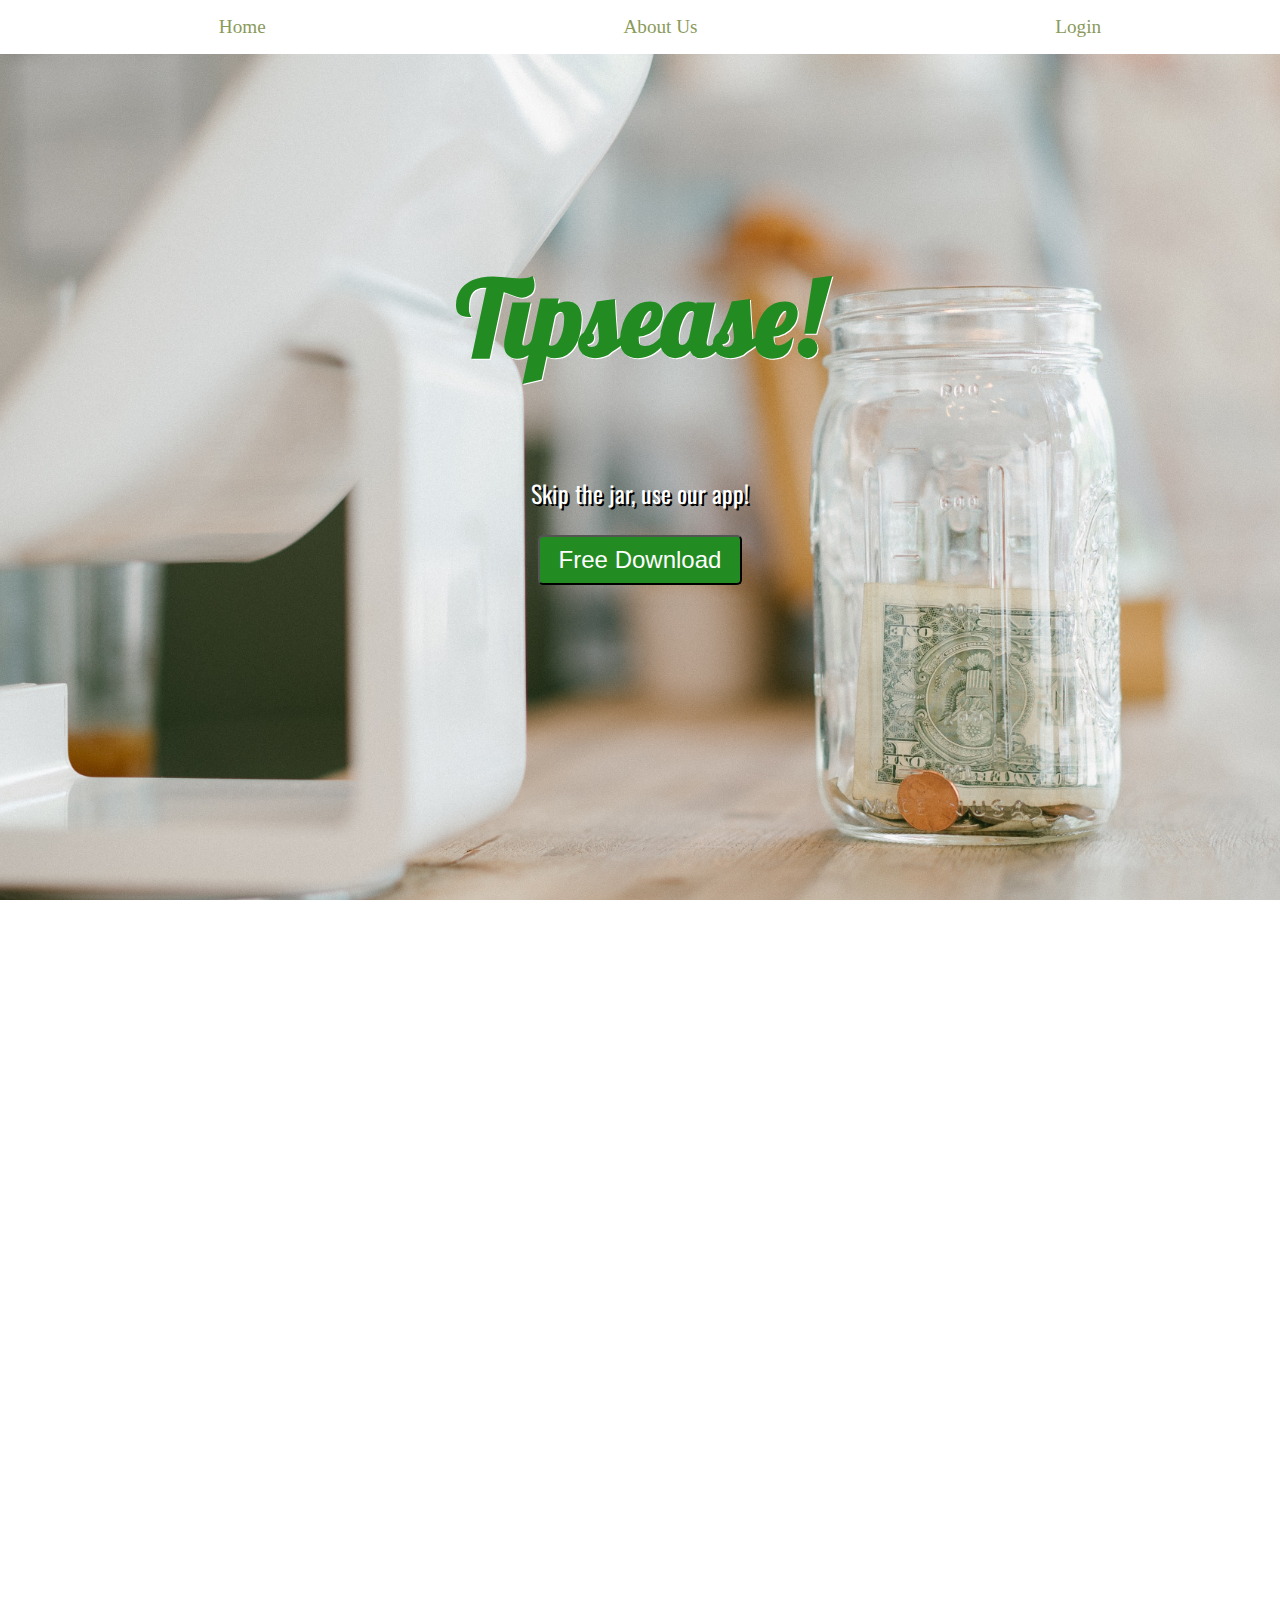
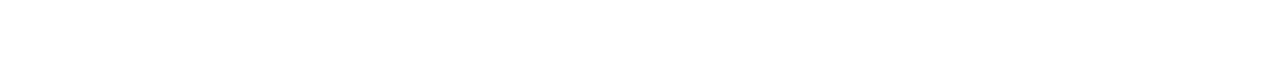
<file: css/index.html>
<!DOCTYPE html>
<html lang="en">
<head>
    <meta charset="UTF-8">
    <meta name="viewport" content="width=device-width, initial-scale=1.0">
    <meta http-equiv="X-UA-Compatible" content="ie=edge">
   <link rel="stylesheet" href="index.css">
    <link href="https://fonts.googleapis.com/css?family=Lobster|Oswald&display=swap" rel="stylesheet">
    <title>Tipsease</title>
</head>
<body>
    <nav>
        <ul>
            <li><a href="index.html">Home</a></li>
            <li><a href="#">About Us</a></li>
            <li><a href="#">Login</a></li>
        </ul>
    </nav>

    <header>
        <h1>Tipsease!</h1>
        <p>Skip the jar, use our app!</p>
           <button><a href="#">Free Download</a></button>
    </header>

    <section class="intro">
            <h2>About Tipsease!</h2>
            <p>Want to tip the good service and don't have cash? No problem!<br> Tipsease is a safe and secure app that allows you to tip service workers directly by linking your debit/credit card information.</p>
        </section>

    <div class="container">
        <div class="mission">
        <h3>Our Mission</h3>
       <p>Webtwo ipsum orkut reddit meebo skype vimeo jajah spock empressr zimbra, mobly napster hipmunk prezi chartly bitly spock. Loopt twones meebo hipmunk, fleck xobni. Convore bebo rovio vimeo zanga handango blekko koofers, loopt twitter imvu flickr kaboodle chegg. Zillow lala mzinga, sifteo. Voki heekya sococo geni oovoo disqus, empressr doostang lijit.</p>
    </div>

    <div class="vision">
       <h3>Our Vision</h3>
       <p>Lorem ipsum dolor sit amet, consectetur adipiscing elit, sed do eiusmod tempor incididunt ut labore et dolore magna aliqua. Ut enim ad minim veniam, quis nostrud exercitation ullamco laboris nisi ut aliquip ex ea commodo consequat. Duis aute irure dolor in reprehenderit in voluptate velit esse cillum dolore eu fugiat nulla pariatur. Excepteur sint occaecat cupidatat non proident, sunt in culpa qui officia deserunt mollit anim id est laborum.</p>
    </div>

    </div>

    
    

    <footer>
         <ul>
             <li><a href="#">Home</a></li>
             <li><a href="#">About Us</a></li>
             <li><a href="#">Reviews</a></li>
             <li><a href="#">Login</a></li>
         </ul>
        
      <small>©Copyright Tipsease. All Rights Reserved</small>
    </footer>
</body>
</html>
</file>
<file: css/index.css>
html {
  height: 100%;
  overflow: hidden;
}
body {
  margin: 0;
  padding: 0;
  perspective: 1px;
  transform-style: preserve-3d;
  height: 100%;
  overflow-y: scroll;
  overflow-x: hidden;
}
ul {
  display: flex;
  justify-content: space-around;
  overflow: hidden;
}
@media (max-width:800px) {
  ul {
    flex-direction: column;
    justify-content: center;
    text-align: center;
    font-size: 140%;
    line-height: 1.5;
  }
}
ul li {
  list-style-type: none;
}
ul li a {
  text-decoration: none;
  color: #8a9a5b;
  font-size: 120%;
}
@media (max-width:800px) {
  ul li a {
    border-bottom: 1px solid #8a9a5b;
  }
}
header {
  box-sizing: border-box;
  padding: 10%;
  height: 100vh;
  display: flex;
  flex-direction: column;
  text-align: center;
  background-image: url(../img/tip-jar.jpg);
  background-size: cover;
  background-position: center;
}
header h1 {
  color: #228c22;
  font-family: 'Lobster', cursive;
  font-size: 650%;
  text-shadow: 1px 1px white;
}
header p {
  color: white;
  text-shadow: 2px 2px black;
  font-family: 'Oswald', sans-serif;
  font-size: 150%;
}
header button {
  width: 20%;
  height: 50px;
  border-radius: 5px;
  background-color: #228c22;
  justify-content: center;
  margin-left: 40%;
  font-size: 150%;
}
@media (max-width:800px) {
  header button {
    width: 40%;
    margin-left: 30%;
  }
}
header button a {
  color: white;
  text-decoration: none;
}
.intro {
  display: flex;
  flex-direction: column;
  justify-content: center;
  text-align: center;
}
@media (max-width:800px) {
  .intro {
    padding: 1%;
  }
}
.intro h2 {
  color: #8a9a5b;
  font-size: 2rem;
}
.intro p {
  font-size: 1.5rem;
  font-family: 'Oswald', sans-serif;
}
.container {
  display: flex;
  justify-content: center;
  padding: 5%;
  text-align: center;
}
@media (max-width:800px) {
  .container {
    flex-direction: column;
  }
}
.container P {
  font-size: 1rem;
  font-family: 'Oswald', sans-serif;
}
@media (max-width:800px) {
  .container P {
    font-size: 120%;
  }
}
.container h3 {
  color: #8a9a5b;
  text-align: center;
}
@media (max-width:800px) {
  .container h3 {
    font-size: 150%;
  }
}
.container .mission {
  width: 40%;
}
@media (max-width:800px) {
  .container .mission {
    width: 100%;
  }
}
.container .vision {
  width: 40%;
  padding-left: 10%;
}
@media (max-width:800px) {
  .container .vision {
    width: 100%;
    padding-left: 0;
  }
}
.testimonials {
  padding-bottom: 5%;
  border-top: 1px solid #8a9a5b;
}
.testimonials h3 {
  font-size: 1.5rem;
  color: #8a9a5b;
  text-align: center;
  padding: 5%;
}
.testimonials p {
  width: 80%;
  text-align: center;
  padding-left: 10%;
}
.testimonials .container-two {
  display: flex;
  flex-direction: row;
  justify-content: space-around;
  text-align: center;
}
@media (max-width:800px) {
  .testimonials .container-two {
    flex-direction: column;
  }
}
.testimonials .container-two .cinthia {
  width: 40%;
  font-family: 'Oswald', sans-serif;
  text-align: center;
  color: black;
}
@media (max-width:800px) {
  .testimonials .container-two .cinthia {
    width: 100%;
  }
}
.testimonials .container-two .first-pic {
  width: 50%;
  border-radius: 50%;
}
@media (max-width:800px) {
  .testimonials .container-two .first-pic {
    width: 40%;
  }
}
.testimonials .container-two .andrew {
  width: 40%;
  font-family: 'Oswald', sans-serif;
  text-align: center;
  color: black;
}
@media (max-width:800px) {
  .testimonials .container-two .andrew {
    width: 100%;
    padding-top: 5%;
    border-top: 1px solid #8a9a5b;
  }
}
.testimonials .container-two .second-pic {
  width: 50%;
  border-radius: 50%;
}
@media (max-width:800px) {
  .testimonials .container-two .second-pic {
    width: 40%;
  }
}
footer {
  background-image: linear-gradient(#8a9a5b, #228c22);
  height: 15%;
}
footer ul {
  align-items: center;
  text-decoration: white;
  padding-top: 1%;
}
@media (max-width:800px) {
  footer ul {
    flex-direction: row;
    justify-content: space-around;
    font-size: 1rem;
    padding-top: 2%;
  }
}
footer ul li a {
  color: white;
  margin-top: 10%;
}
footer small {
  color: white;
  margin-left: 45%;
}
@media (max-width:800px) {
  footer small {
    margin-left: 40%;
  }
}
@media (max-width: 500px) {
  footer small {
    margin-left: 30%;
  }
}
li a:hover {
  color: #228c22;
}
button:hover {
  background-color: #8a9a5b;
}
footer a:hover {
  color: white;
}
</file>
